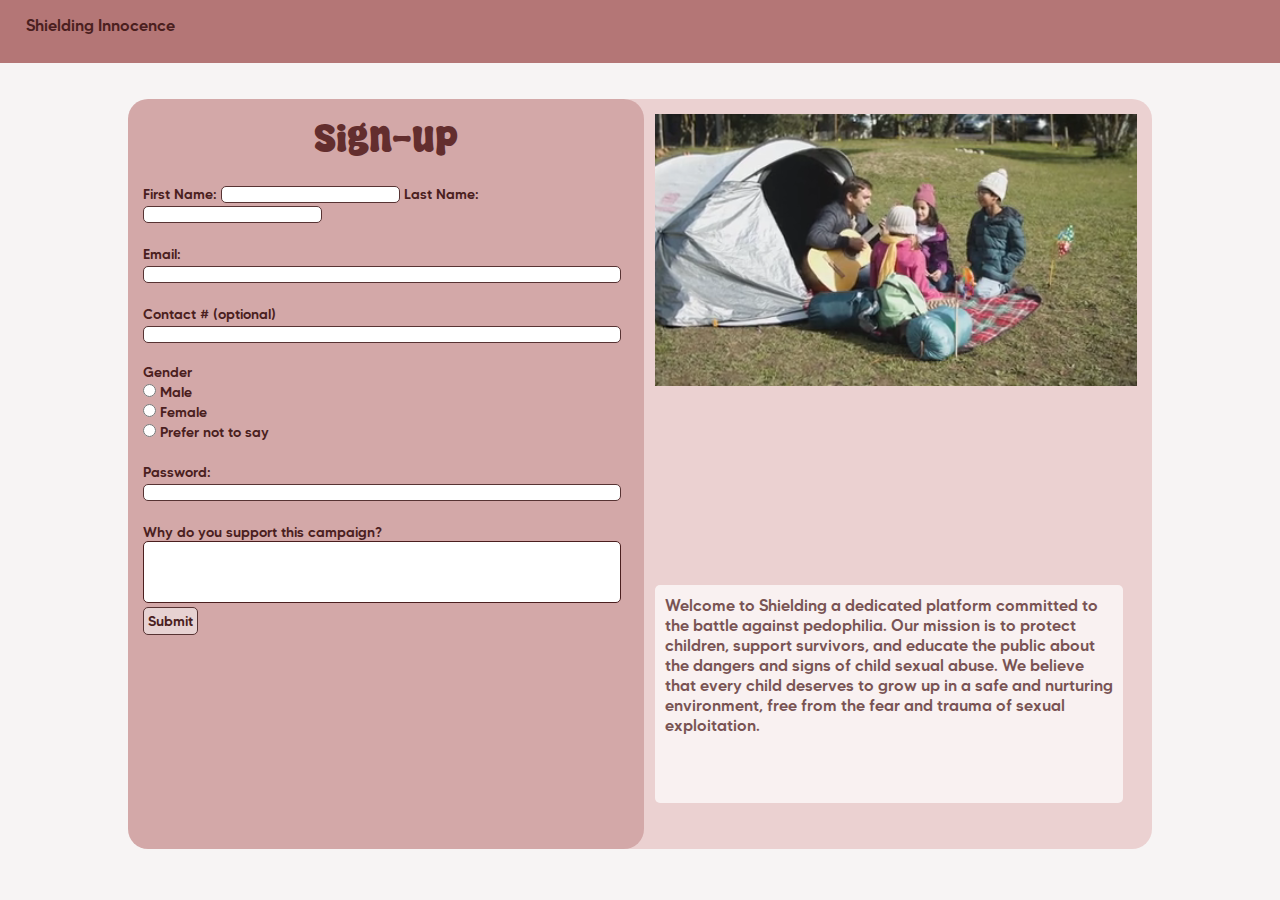
<file: index.html>
<!DOCTYPE html>
<html lang="en">
<head>
    <meta charset="UTF-8">
    <meta name="viewport" content="width=device-width, initial-scale=1.0">
    <title>Sign-up</title>
    <link rel="stylesheet" href="style.css">
</head>
<body>
    <div class="navbar">
        <p>Shielding Innocence</p>
    </div>

    <form id="signup"  action="profile.html" onsubmit="submit()">
        <legend>Sign-up</legend>

        <br>

        <label for="Name">First Name:</label> 
        <input type="text" id="FName" name="FName" onblur="blurfn1()" required>    

        <label for="Name">Last Name:</label>
        <input type="text" id="LName" name="Name" onblur="blurfn2()" required>
        
        <br>
        <br>
 
        <label for="Email">Email: </label><br>
        <input type="eMail" id="Email" name="Email" onblur="blurfn4()" required><br><br>

        <label for="contact">Contact # (optional)</label> <br>
        <input type="text" id="cont" name="cont"><br><br>    
        
    
        <p>Gender</p>
     
        <input type="radio" name="gen" value="male" id="Male">
        <label for="gen">Male</label></br>
        <input type="radio" name="gen" value="female" id="Female">
        <label for="gen">Female</label></br>
        <input type="radio" name="gen" value="na" required id="Pnts">
        <label for="gen">Prefer not to say</label>

        <br><br>

        <label for="Password">Password:</label><br>
        <input type="password" id="Password" name="Password"onblur="blurfn3()" required><br>
        
        <br>

        <label for="textArea">Why do you support this campaign? </label></br>
        <textarea id="textAreaa" name="textArea" rows="4" cols="50" onblur="blurfn6()" required></textarea>

        <br>

        <input type="submit" value="Submit" id="submit" onclick="submit()" > 
        
    </form>

    <div class="banner">
       
        <div id="video1">  <video id="video" autoplay muted loop playsinline width="100%"> 
            <source src="media/6482121-sd_960_540_25fps.mp4" type="video/mp4">
        </video></div>

        <div class="box">
                
            <p>Welcome to Shielding a dedicated platform committed to the battle against pedophilia. Our mission is to protect children, support survivors, and educate the public about the dangers and signs of child sexual abuse. We believe that every child deserves to grow up in a safe and nurturing environment, free from the fear and trauma of sexual exploitation.</p>
        </div>
      
      
    </div>
    <script src="script.js"></script>
</body>
</html>
</file>
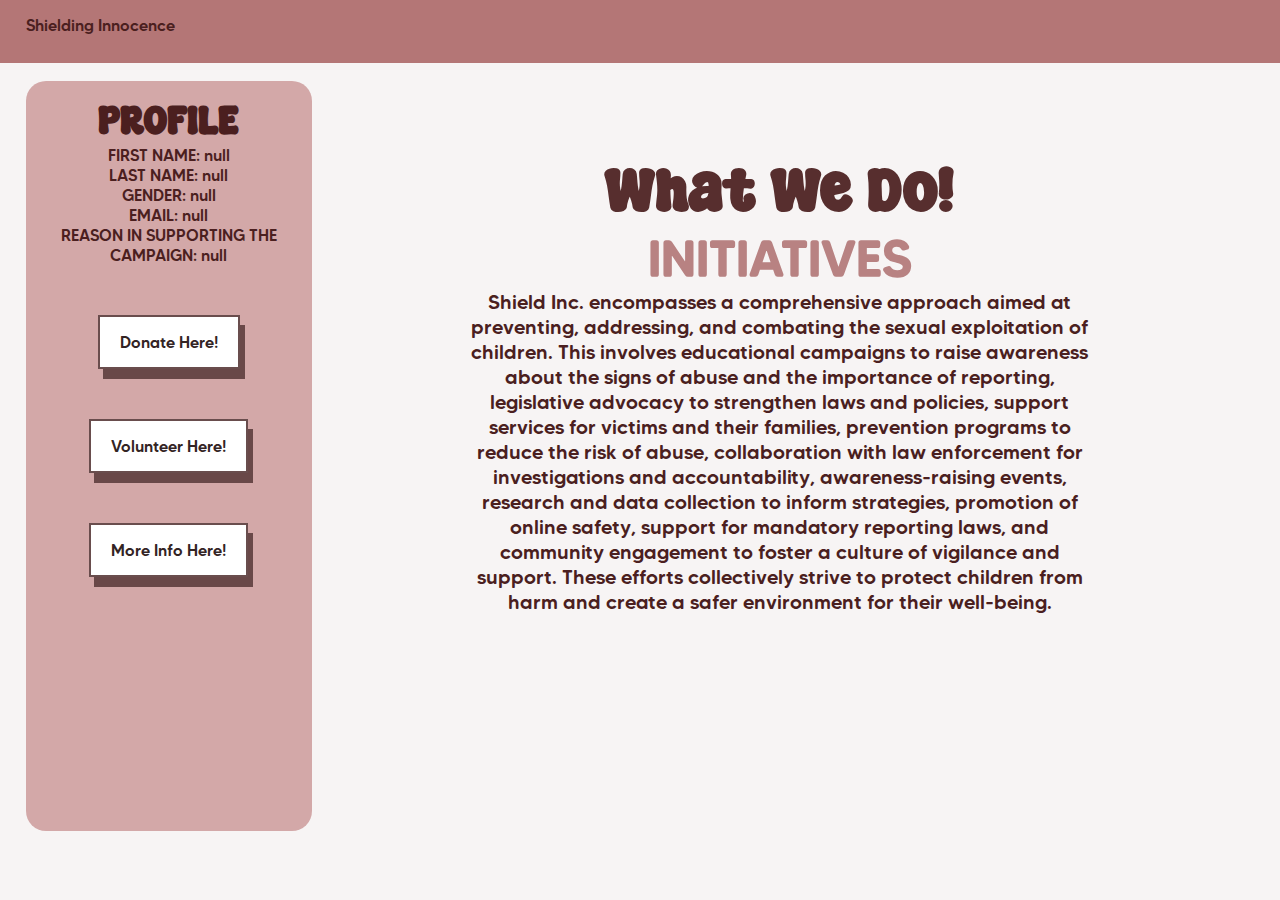
<file: profile.html>
<!DOCTYPE html>
<html lang="en">
<head>
    <meta charset="UTF-8">
    <meta name="viewport" content="width=device-width, initial-scale=1.0">
    <title>Profile</title>
    <link rel="stylesheet" href="style2.css">
</head>
<body>
    <div class="navbar">
        <p>Shielding Innocence</p>
    </div>

    <div class="profilepage">

        <section id="WWD-init">
            <h1 class="section-title">What We Do!</h1>
            <div class="init">
                <div class="text-box">
                    <h2>INITIATIVES</h2>
                        <p>
                        Shield Inc. encompasses a comprehensive approach aimed at preventing, 
                        addressing, and combating the sexual exploitation of children. This involves 
                        educational campaigns to raise awareness about the signs of abuse and the 
                        importance of reporting, legislative advocacy to strengthen laws and policies, 
                        support services for victims and their families, prevention programs to reduce 
                        the risk of abuse, collaboration with law enforcement for investigations and 
                        accountability, awareness-raising events, research and data collection to inform 
                        strategies, promotion of online safety, support for mandatory reporting laws, and 
                        community engagement to foster a culture of vigilance and support. These efforts 
                        collectively strive to protect children from harm and create a safer environment 
                        for their well-being.
                        </p>
                </div>
            </div>
        </section>

        <div class="profiletext">
            <h1> PROFILE</h1>
            <p id="fn"></p>
            <p id="ln"></p>
            <p id="gndr"></p>
            <p id="em"></p>
            <p id="tx"></p>
    
            <a href="page2.html" class="highlight">Donate Here!</a>
            <a href="page2.html" class="highlight">Volunteer Here!</a>
            <a href="page2.html" class="highlight">More Info Here!</a>
        </div>



    <script src="script2.js"></script>
</body>
</html>
</file>
<file: style.css>
*{
    margin: 0px;
    padding: 0px;
}

@font-face {
    font-family: cute;
    src: url(media/MADE\ Tommy\ Soft\ Medium\ PERSONAL\ USE.otf);
}

@font-face {
    font-family: cute2;
    src: url(media/Super\ Creamy\ Personal\ Use.ttf);
}

body{
    font-family: cute;
    color: rgb(75, 31, 31);
    overflow: hidden;
    background-color: rgb(247, 244, 244);
}

.navbar{
    height: 7vh;
    text-align: left;
    position: relative;
    background-color: rgb(180, 118, 118);
}
.navbar p{
    position: relative;
    top: 1.7vh;
    left: 2vw;
}

#signup{
    top: 11vh;
    padding: 15px; 
    width: 38vw;
    height: 80vh;
    position: absolute;
    left: 10%;
    border-radius: 20px;
    background-color: rgb(211, 168, 168);
}
#signup label{
    font-size: 14px;
}
#signup p{
    font-size: 14px;
}#signup legend{
    font-size: 40px;
    text-align: center;
    font-family: cute2;
    color: rgb(99, 46, 46);
}
#signup input{
    border-radius: 5px;
    border: 1px solid rgb(87, 51, 51);
}

textarea{
    border-radius: 5px;
    resize: none;
    width: 37.2vw;
    border: 1px solid rgb(75, 31, 31);
}

#Email, #cont, #Password{
    width: 37.2vw;
}

#submit{
    background-color: rgb(231, 210, 210);
    font-size: 14px;
    font-family: cute;
    color: rgb(75, 31, 31);
    padding: 4px;
}

button{
    background-color: rgb(231, 210, 210);
    font-size: 14px;
    font-family: cute;
    color: rgb(75, 31, 31);
    padding: 4px;
    border-radius: 5px;
    border: 1px solid rgb(75, 31, 31);
}

.banner{
    top: 11vh;
    padding: 15px; 
    width: 40vw;
    height: 80vh;
    position: absolute;
    right: 10%;
    border-radius: 20px;
    background-color: rgb(235, 209, 209);
    z-index: -10;
    background-image: url(media/);
}

input radio{
    border: 1px solid pink;
}

.box{
    position: absolute;
    height: 22vh;
    width: 35vw;
    left: 3.5vw;
    top: 54vh;
    border-radius: 5px;
    background-color: white;
    opacity: 70%;
    padding: 10px;
}

#video1{
    margin-left:30px ;

}
</file>
<file: style2.css>
*{
    margin: 0px;
    padding: 0px;
}

@font-face {
    font-family: cute;
    src: url(media/MADE\ Tommy\ Soft\ Medium\ PERSONAL\ USE.otf);
}

@font-face {
    font-family: cute2;
    src: url(media/Super\ Creamy\ Personal\ Use.ttf);
}

body{
    font-family: cute;
    color: rgb(75, 31, 31);
    overflow: hidden;
    background-color: rgb(247, 244, 244);
    text-align: center;
}

h1{
    font-family: cute2;
    color: rgb(75, 31, 31);
    overflow: hidden;
    font-size: 40px;
    
}


.profiletext{
    top: 2vh;
    padding: 15px; 
    width: 20vw;
    height: 80vh;
    position: relative;
    border-radius: 20px;
    left: 2vw;
    background-color: rgb(211, 168, 168);
}

.navbar{
    height: 7vh;
    text-align: left;
    position: relative;
    background-color: rgb(180, 118, 118);
}
.navbar p{
    position: relative;
    top: 1.7vh;
    left: 2vw;
}

/*section 1 intiative*/
#WWD-init{
    margin-top: 10vh;
    padding-left: 50px;
    position: absolute;
}

#WWD-init h2{
    font-size: 50px;
}
#WWD-init p{
    font-size: 20px;
}
#WWD-init .wrapper{
    margin-left: 23vw;
  
}
#WWD-init .section-title{
    font-size: 60px;
  }

#WWD-init img{
    float: right;
    height: 200px; width: auto;
    padding: 5px;
    margin-right:50px;
}

#WWD-init img:hover{
    transform: scale(1.1);
    transition: 0.5s;
    
}

.highlight{
    display: inline-block;
    padding: 15px 20px;
  background-color: white;
    background-size: cover;
    text-decoration: none;
    margin-top: 50px;
   text-align: center;
   color: rgb(51, 36, 36);
   border: 2px solid rgb(105, 77, 77);
   transition-duration: 500ms;   
   box-shadow: rgb(105, 72, 72) 5px 10px;
}

.highlight:hover{
    background-color: rgb(145, 110, 110);  
    transition-duration: 500ms;   
    transform: scale(1.5);
    color: white;   
    box-shadow: white 5px 10px;
}

.text-box{
    position: relative;
    width: 50vw;
    left: 32vw;
}

.section-title{
    position: relative;
    left: 32vw;
    color: rgb(87, 46, 46);
}

h2{
    color: rgb(184, 130, 130);
}
</file>
